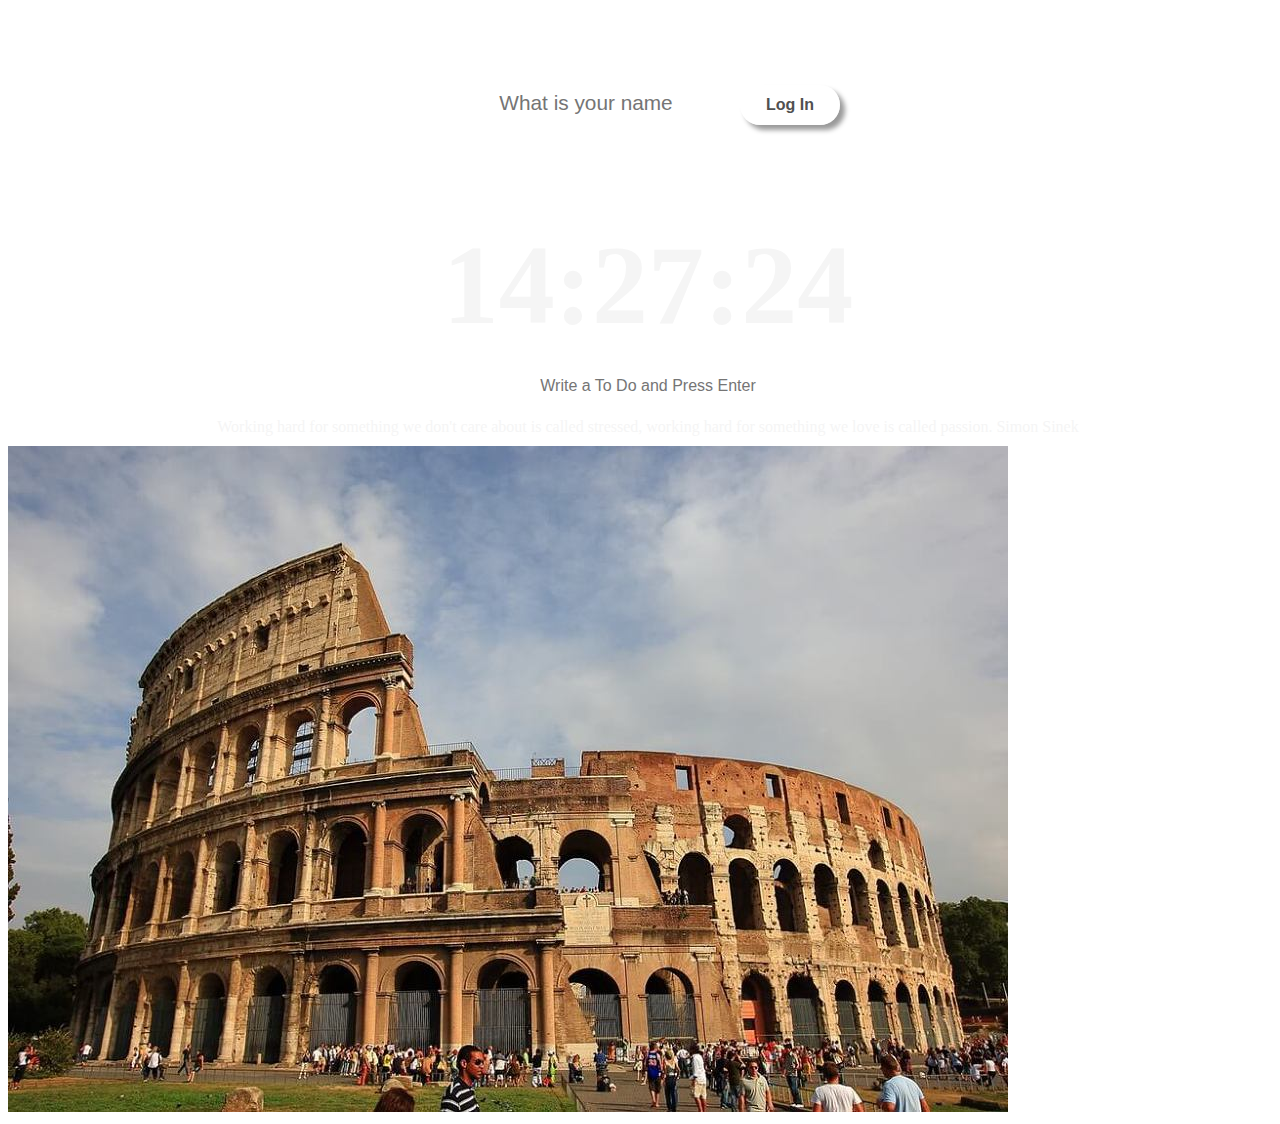
<file: src/index.html>
<!DOCTYPE html>
<html lang="en">
<head>
    <meta charset="UTF-8">
    <meta http-equiv="X-UA-Compatible" content="IE=edge">
    <meta name="viewport" content="width=device-width, initial-scale=1.0">
    <link rel="stylesheet" href="./css/style.css">
    <title>Momentum</title>
</head>
<body>
    <form id="login-form" class="hidden">
        <input required maxlength="15" type="text" placeholder="What is your name"/>
        <input type="submit" value="Log In"/>
    </form>
    <h2 id="clock">00:00:00</h2>
    <h1 id="greeting" class="hidden"></h1>
    <form id="todo-form">
        <input type="text" placeholder="Write a To Do and Press Enter" required />
    </form>
    <ul id="todo-list"></ul>
    <div id="quote">
        <span></span>
        <span></span>
    </div>
    <script src="./js/greeting.js"></script>
    <script src="./js/clock.js"></script>
    <script src="./js/quotes.js"></script>
    <script src="./js/background.js"></script>
    <script src="./js/todo.js"></script>
</body>
</html>
</file>
<file: src/css/style.css>
.hidden {
  display: none;
}
body {
  padding-top: 70px;
  height: 100%;
  width: 100%;
  overflow: auto;
}
#bgImage {
  position: absolute;
  /* max-width: 100%;
  min-width: 2000px;
  max-height: 1400px;
  min-height: 1200px; */
  /* min-height: 100%; */
  width: 100%;
  height: 100%;
  top: 0;
  left: 0;
  z-index: -5;
  filter: brightness(50%);
}
#clock {
  text-align: center;
  color: whitesmoke;
  font-size: 7rem;
  margin-bottom: 0;
}
h2 {
  display: block;
  margin-block-start: 0.83em;
  margin-block-end: 0.83em;
  margin-inline-start: 0px;
  margin-inline-end: 0px;
  font-weight: bold;
}
#login-form {
  text-align: center;
  color: white;
}
#login-form input {
  width: 200px;
  height: 30px;
  border: none;
  text-align: center;
  color: whitesmoke;
  background-color: rgb(255, 255, 255, 0.2);
  transition: all, 0.5s;
}
#login-form input:first-child {
  text-align: center;
  color: white;
  font-size: 1.3rem;
  padding: 10px;
  width: 240px;
  background-color: rgb(255, 255, 255, 0.2);
  border: none;
  transition: all, 0.4s;
}
#login-form input:first-child:hover {
  background-color: rgb(255, 255, 255, 0.4);
}
#login-form input:hover::-webkit-input-placeholder {
  color: rgb(50, 50, 50);
}
#login-form input:first-child:focus {
  outline: none;
  border-bottom: 1px solid white;
  background-color: rgb(0, 0, 0, 0);
}
#login-form input:nth-child(2) {
  margin-left: 20px;
  width: 100px;
  height: 40px;
  border-radius: 30px;
  border: none;
  background-color: rgba(255, 255, 255, 0.6);
  color: rgb(80, 80, 80);
  font-size: 1rem;
  font-weight: 600;
  box-shadow: 5px 5px 5px rgba(0, 0, 0, 0.4);
  outline: none;
  cursor: pointer;
  transition: all, 0.4s;
}
#login-form input:nth-child(2):hover {
  background-color: rgba(255, 255, 255, 0.8);
}
#login-form input:nth-child(2):active {
  background-color: darkgray;
  color: white;
  outline: none;
}
#login-form button {
  margin-left: 10px;
  border-radius: 30px;
  font-size: 0.9rem;
  border: none;
  color: dimgrey;
  background-color: seashell;
  width: 80px;
  height: 30px;
}
#greeting {
  text-align: center;
  color: whitesmoke;
  font-size: 3rem;
  margin-top: 10px;
  margin-bottom: 0;
  outline-style: none;
}
h1 {
  margin-block-start: 0.67em;
  margin-block-end: 0.67em;
  margin-inline-start: 0px;
  margin-inline-end: 0px;
  font-weight: bold;
}
#todo-form {
  text-align: center;
  margin-top: 20px;
}
form {
  display: block;
  margin-top: 0em;
}
#todo-list {
  text-align: center;
  color: whitesmoke;
}
#todo-form input {
  width: 500px;
  height: 30px;
  font-size: 1rem;
  text-align: center;
  color: whitesmoke;
  background-color: rgb(255, 255, 255, 0.2);
  border: none;
  transition: all, 0.5s;
}
#todo-form input:hover {
  background-color: rgba(255, 255, 255, 0.4);
}
#todo-form input:hover::-webkit-input-placeholder {
  color: rgb(50, 50, 50);
}
#todo-form input:focus {
  outline: none;
  border-bottom: 1px solid white;
  background-color: rgb(0, 0, 0, 0);
}
#todo-list ul {
  display: block;
  list-style-type: 1em;
  margin-block-start: 1em;
  margin-inline-end: 1em;
  margin-inline-start: 0px;
  margin-inline-end: 0px;
  padding-inline-start: 40px;
  overflow: auto;
}
#todo-list li {
  list-style: none;
  font-size: 1rem;
  color: whitesmoke;
  height: 30px;
  width: 500px;
  margin: auto;
  overflow: auto;
}
#todo-list button {
  margin-left: 10px;
  background-color: rgba(255, 255, 255, 0);
  outline: none;
  color: white;
  font-weight: 700;
  width: 30px;
  height: 30px;
  border: none;
  font-size: 1.2rem;
}
#todo-list button:hover {
  cursor: pointer;
}
#quote {
  text-align: center;
  color: whitesmoke;
  margin-top: 0;
  margin-bottom: 10px;
}
div {
  display: block;
}
#line {
  text-align: center;
  border-color: snow;
  border-bottom-style: solid;
  width: 500px;
  margin: auto;
}
#weather {
  margin-top: 10px;
  text-align: center;
  color: whitesmoke;
  font-weight: bold;
}
#weather:hover {
  color: rgb(255, 166, 0);
}
</file>
